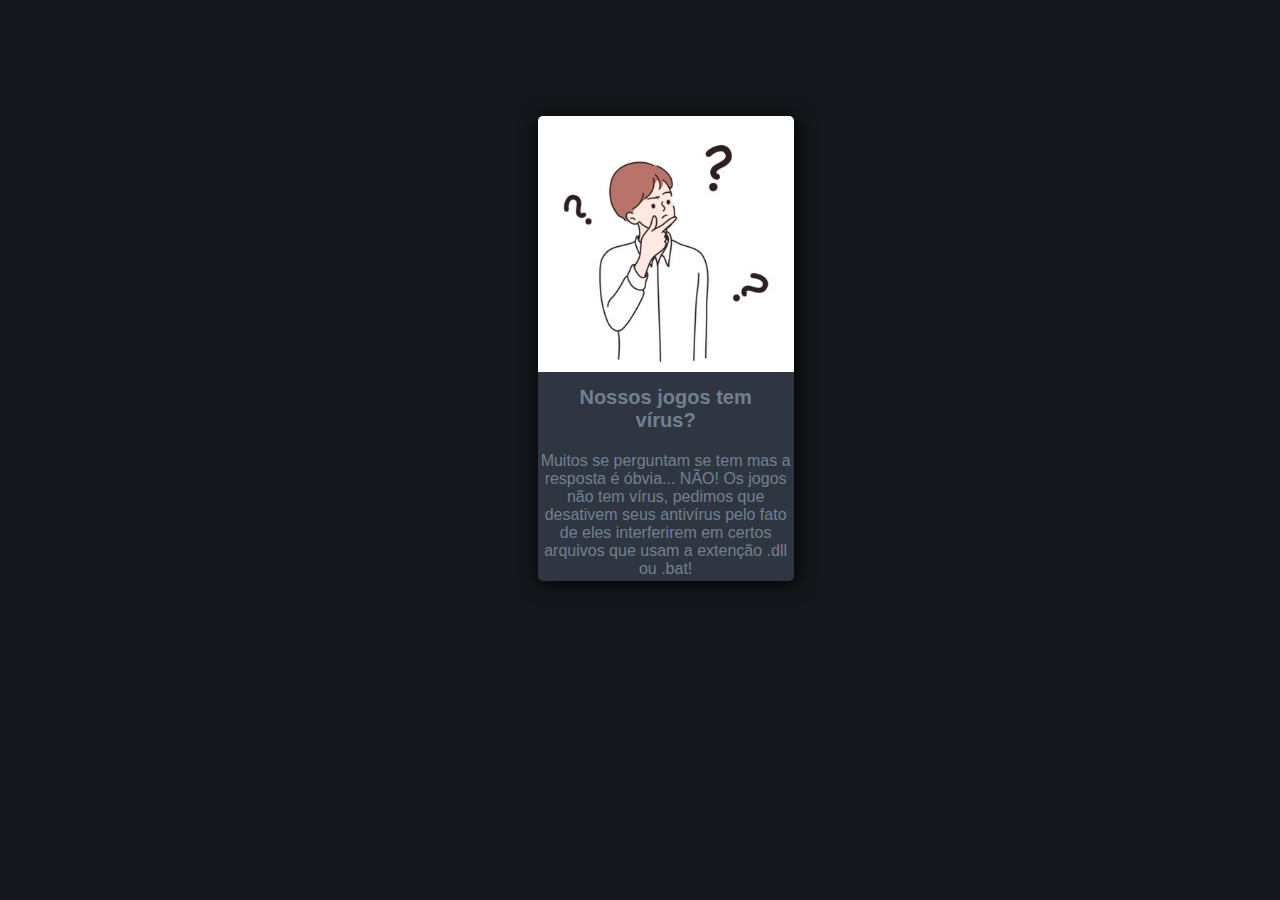
<file: Dùvida.html>
<!DOCTYPE html>
<html>
<head>
 <title>Duvida</title>
</head>

<style type="text/css">


*{
 margin: 0px;
 padding: 0px;
}
body{
    background-color: #14181c;
    background-repeat: no-repeat;
    background-size: 172%;
    background-position: center;
}
 
.main{

 margin: 2%;
}

.Wrapper{
     width: 20%;
     display: inline-block;
     box-shadow: 2px 2px 20px black;
     background-color: #303641;
     border-radius: 5px; 
     margin: 2%;
     font-family: arial;
    }
    .Wrapper{
    position: absolute;
    top:10%;
    left: 40%;
}


.image img{
  width: 100%;
  border-top-right-radius: 5px;
  border-top-left-radius: 5px;
  

 
 }

.title{
 
  text-align: center;
  padding: 10px;
  color: #708090;
  
 }

h1{
  font-size: 20px;
 }

.des{
  padding: 3px;
  text-align: center;
  color: #708090;
 
  padding-top: 10px;
        border-bottom-right-radius: 5px;
  border-bottom-left-radius: 5px;
}

</style>
<body>

<div class="main">

 <!--cards -->

<div class="Wrapper">

<div class="image">
   <img src="img/Duvida.jpg">
</div>
<div class="title">
 <h1>
    Nossos jogos tem vírus?</h1>
</div>
<div class="des">
 <p>Muitos se perguntam se tem mas a resposta é óbvia... NÃO! Os jogos não tem vírus, pedimos que desativem seus antivírus pelo fato de eles interferirem em certos arquivos que usam a extenção .dll ou .bat!</p>
</div>
</div>

</body>
</html>
</file>
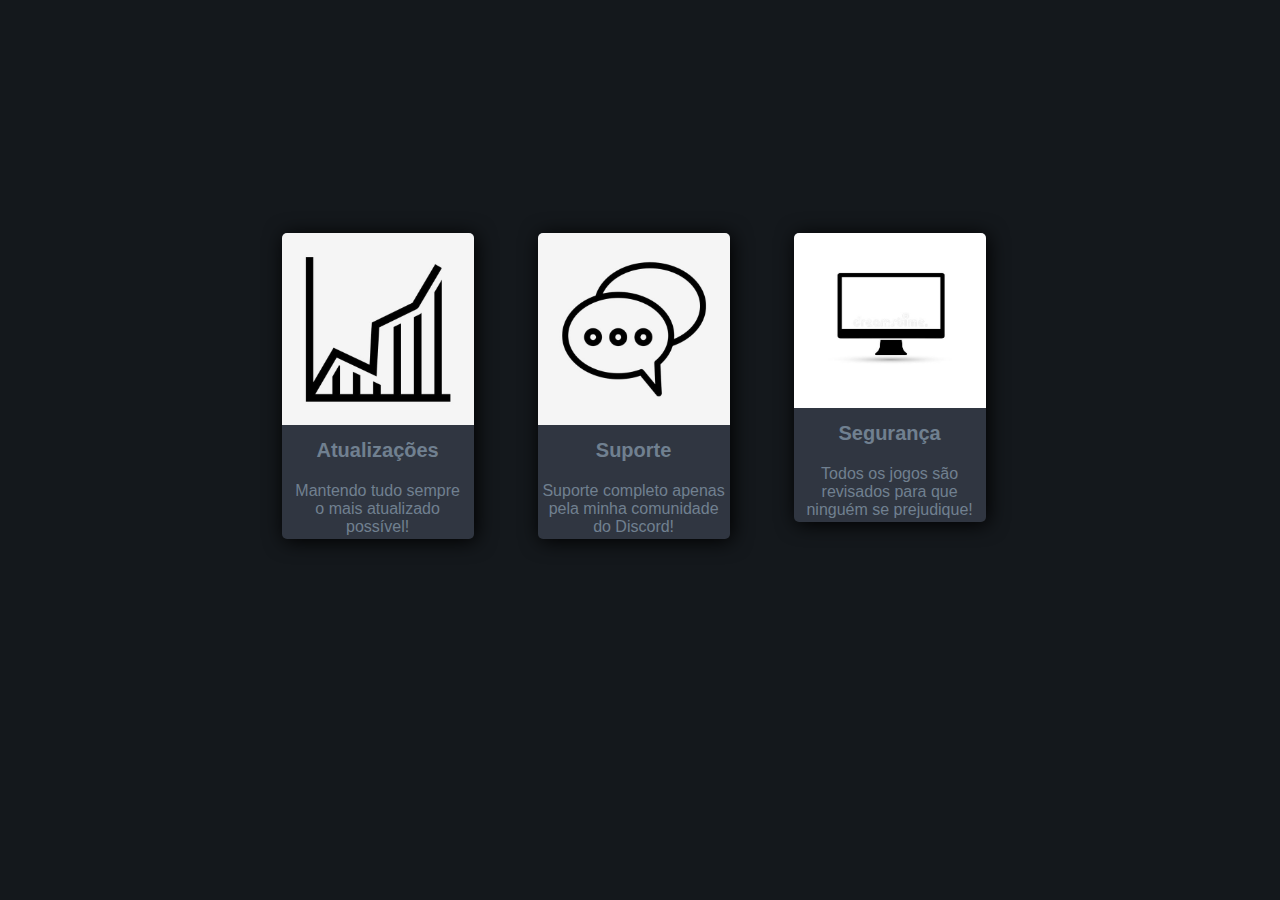
<file: Outros.html>
<!DOCTYPE html>
<html>
<head>
 <title>Outros</title>
 <link rel="stylesheet" href="style.css">

</head>

<style type="text/css">
    
</style>
<body>

<div class="main">

 <!--cards -->

<div class="container">

<div class="image">
   <img src="img/subindo.jpg">
</div>
<div class="title">
 <h1>
   Atualizações</h1>
</div>
<div class="des">
 <p>Mantendo tudo sempre<p> o mais atualizado possível!</p>
</div>
</div>
<!--cards -->


<div class="card">

<div class="image">
   <img src="img/mensagem.jpg">
</div>
<div class="title">
 <h1>
   Suporte</h1>
</div>
<div class="des">
 <p>Suporte completo apenas<p> pela minha comunidade do Discord!</p>
</div>
</div>

<!--cards -->


<div class="Content">

<div class="image">
   <img src="img/monitor.jpg">
</div>
<div class="title">
 <h1>
   Segurança</h1>
</div>
<div class="des">
 <p>Todos os jogos são<p> revisados para que ninguém se prejudique!</p>
</div>
</div>

</div>
</body>
</html>
</file>
<file: style.css>
*{
    margin: 0;
    padding: 0;
   }

 body {
    background-color: #14181c;
    background-repeat: no-repeat;
    background-size: 172%;
    background-position: center center;
 }

 .main{
    margin: 2%;
    padding: 0;
    box-sizing: 0;
}

.card{
    width: 15%;
    display: inline-block;
    box-shadow: 2px 2px 20px black;
    background-color: #303641;
    border-radius: 5px; 
    margin: 2%;
    font-family: arial;
   }

.card {
    position: absolute;
    top: 23%;
    left: 40%;
}

.container {
    position: absolute;
    top: 23%;
    left: 20%;
}
.container{
    width: 15%;
    display: inline-block;
    box-shadow: 2px 2px 20px black;
    background-color: #303641;
    border-radius: 5px; 
    margin: 2%;
    font-family: arial;
   }

.Content{
    position: absolute;
    top: 23%;
    left: 60%;
}
.Content{
    width: 15%;
    display: inline-block;
    box-shadow: 2px 2px 20px black;
    background-color: #303641;
    border-radius: 5px; 
    margin: 2%;
    font-family: arial;
}

.image img{
width: 100%;
border-top-right-radius: 5px;
border-top-left-radius: 5px;
}

.title{

text-align: center;
padding: 10px;

}

h1{
font-size: 20px;
color: #708090;
}

.des{
padding: 3px;
text-align: center;
color: #708090;

padding-top: 10px;
      border-bottom-right-radius: 5px;
border-bottom-left-radius: 5px;
}
</file>
